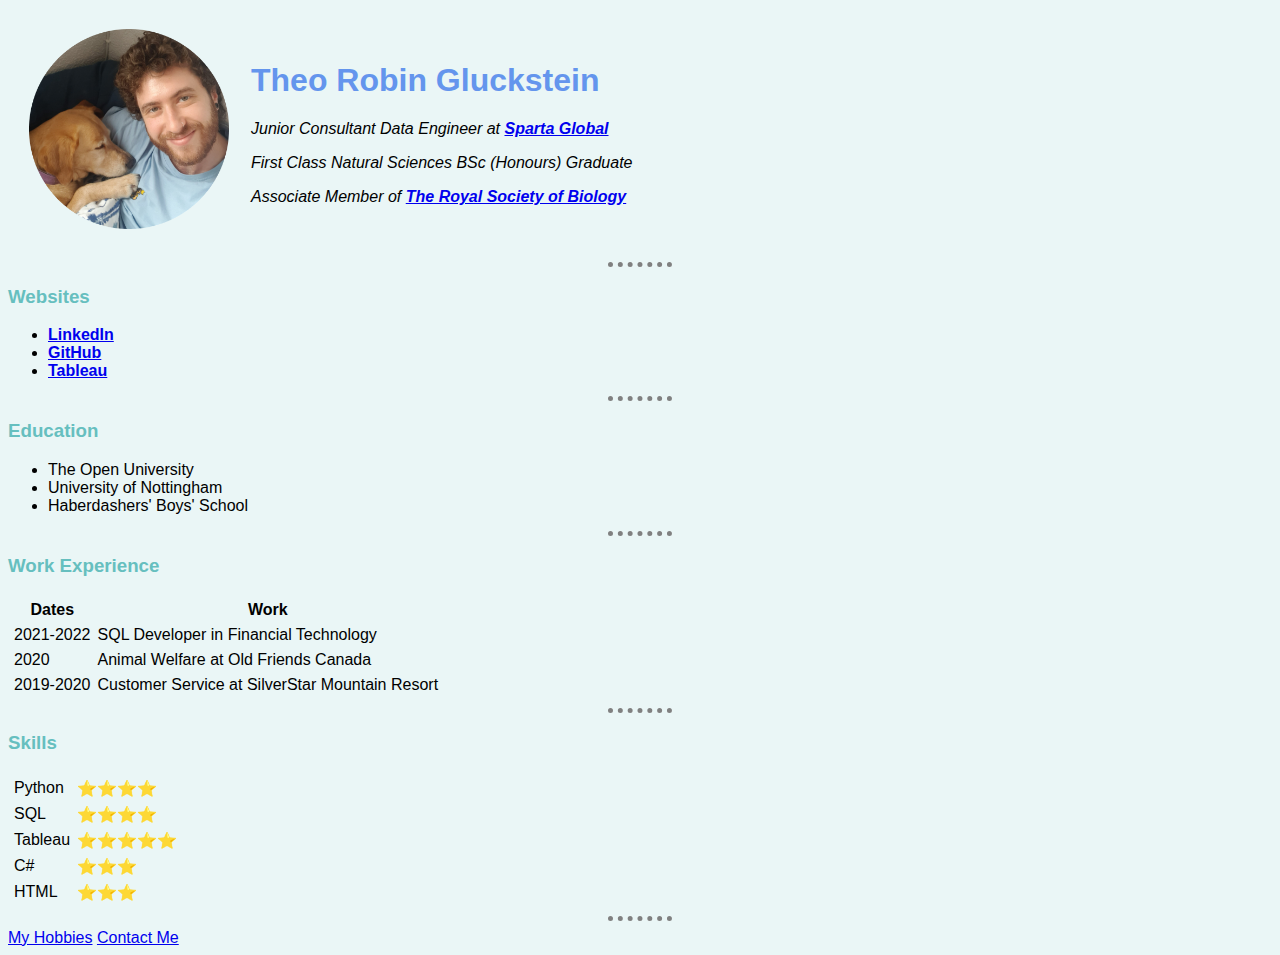
<file: index.html>
<!DOCTYPE html>
<html lang="en" dir="ltr">

<head>
  <meta charset="utf-8">
  <title>Theo's Personal Site</title>
  <link rel="stylesheet" href="HTMLPersonalSite/css/styles.css">
</head>

<body>
  <table cellspacing='20'>
    <tr>
      <td> <img src="HTMLPersonalSite/theo.png" alt="theo profile picture" width="200" height="200"></td>
      <td>
        <h1>Theo Robin Gluckstein</h1>
        <em>
          <p>Junior Consultant Data Engineer at <strong><a href="https://www.spartaglobal.com/">Sparta Global</a></strong></p>
          <p>First Class Natural Sciences BSc (Honours) Graduate</p>
          <p>Associate Member of <strong><a href="https://www.rsb.org.uk/">The Royal Society of Biology</a></strong></p>
        </em>
      </td>
    </tr>
  </table>
  <hr>

  <h3>Websites</h3>
  <ul>
    <li><strong><a href="https://www.linkedin.com/in/theogluckstein/">LinkedIn</a></strong></li>
    <li><strong><a href="https://github.com/TheoRobin76">GitHub</a></strong></li>
    <li><strong><a href="https://public.tableau.com/app/profile/theo.robin.gluckstein">Tableau</a></strong></li>
  </ul>
  <hr>
  <h3>Education</h3>
  <ul>
    <li>The Open University</li>
    <li>University of Nottingham</li>
    <li>Haberdashers' Boys' School</li>
  </ul>
  <hr>
  <h3>Work Experience</h3>
  <table cellspacing=5>
    <thead>
      <tr>
        <th>Dates</th>
        <th>Work</th>
      </tr>
    </thead>
    <tr>
      <td>2021-2022</td>
      <td>SQL Developer in Financial Technology</td>
    </tr>
    <tr>
      <td>2020</td>
      <td>Animal Welfare at Old Friends Canada</td>
    </tr>
    <tr>
      <td>2019-2020</td>
      <td>Customer Service at SilverStar Mountain Resort</td>
    </tr>
  </table>
  <hr>
  <h3>Skills</h3>
  <table cellspacing='5'>
    <tr>
      <td>Python</td>
      <td>&#11088;&#11088;&#11088;&#11088;</td>
    <tr>
      <td>SQL</td>
      <td>&#11088;&#11088;&#11088;&#11088;</td>
    </tr>
    <tr>
      <td>Tableau</td>
      <td>&#11088;&#11088;&#11088;&#11088;&#11088;</td>
    </tr>
    <tr>
      <td>C#</td>
      <td>&#11088;&#11088;&#11088;</td>
    </tr>
    <tr>
      <td>HTML</td>
      <td>&#11088;&#11088;&#11088;</td>
    </tr>
  </table>

  <hr>
  <a href="HTMLPersonalSite/hobbies.html">My Hobbies</a>
  <a href="HTMLPersonalSite/contact.html">Contact Me</a>


</body>

</html>
</file>
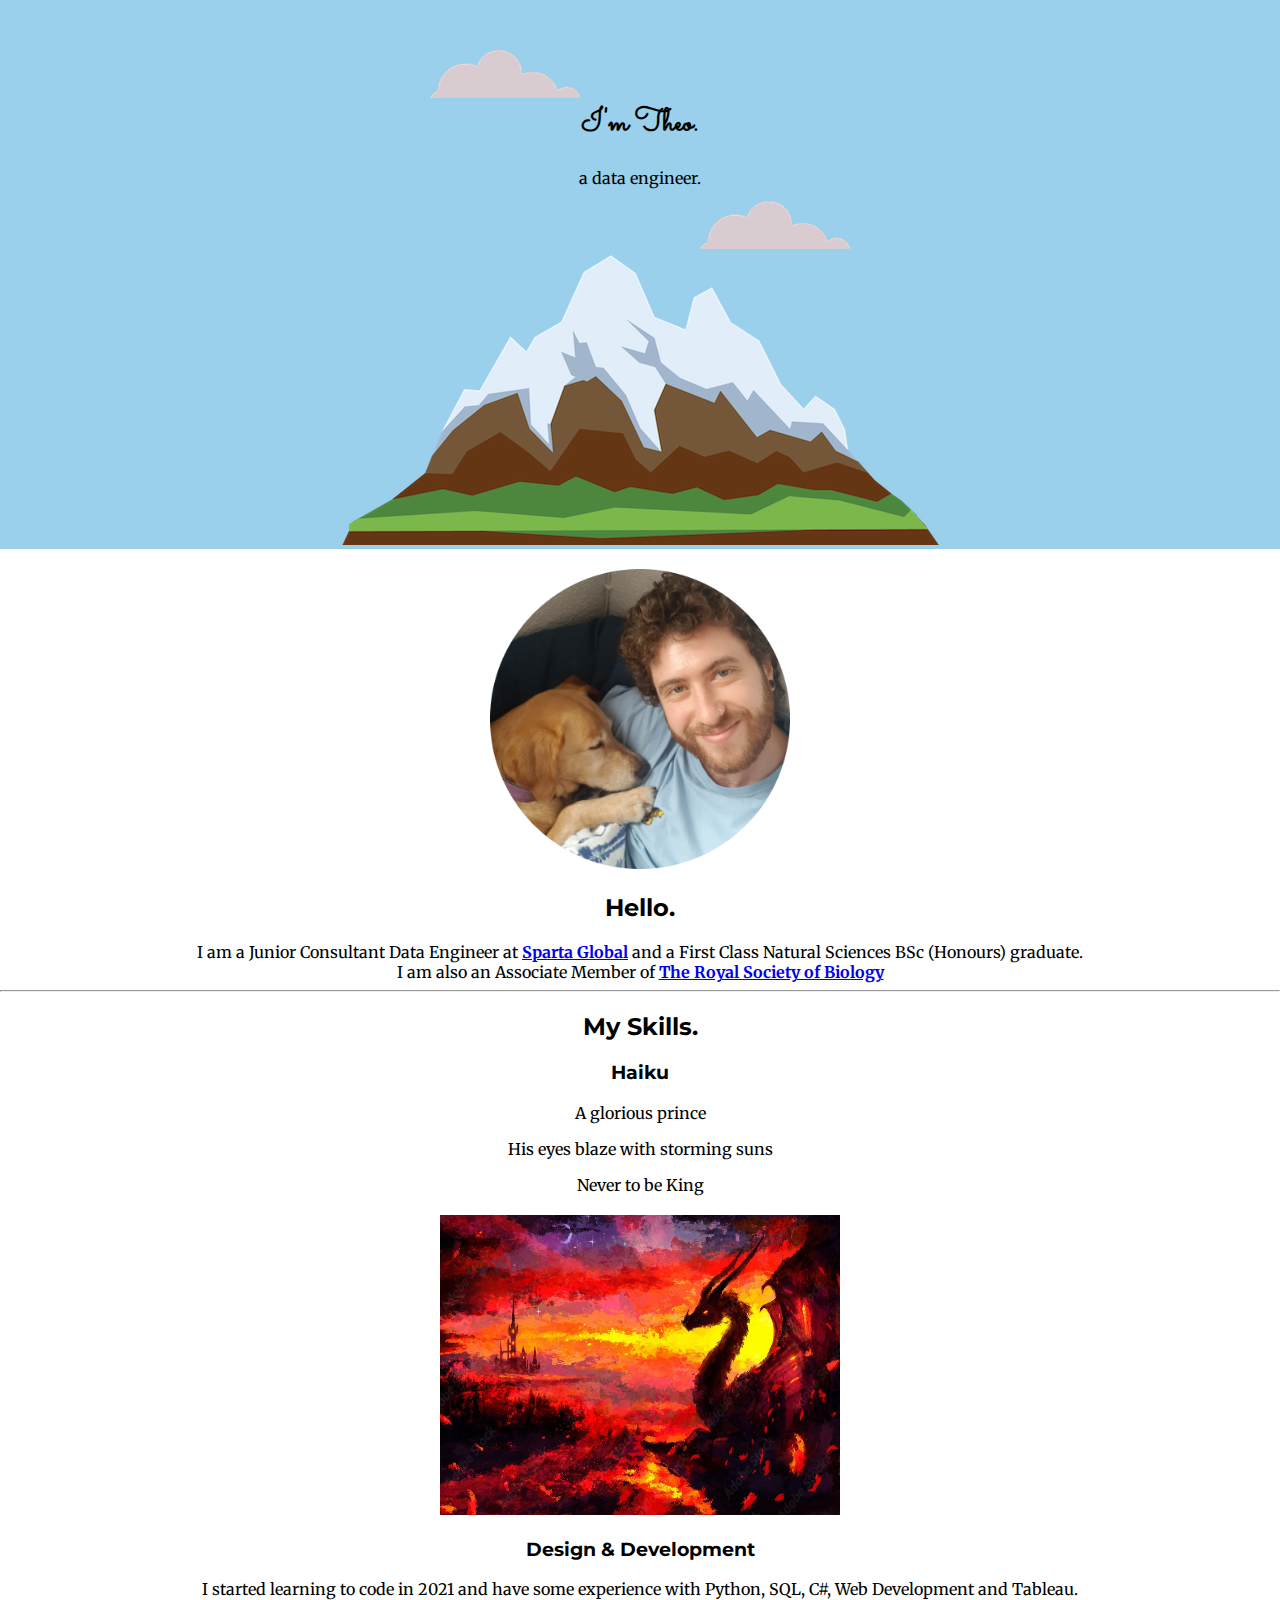
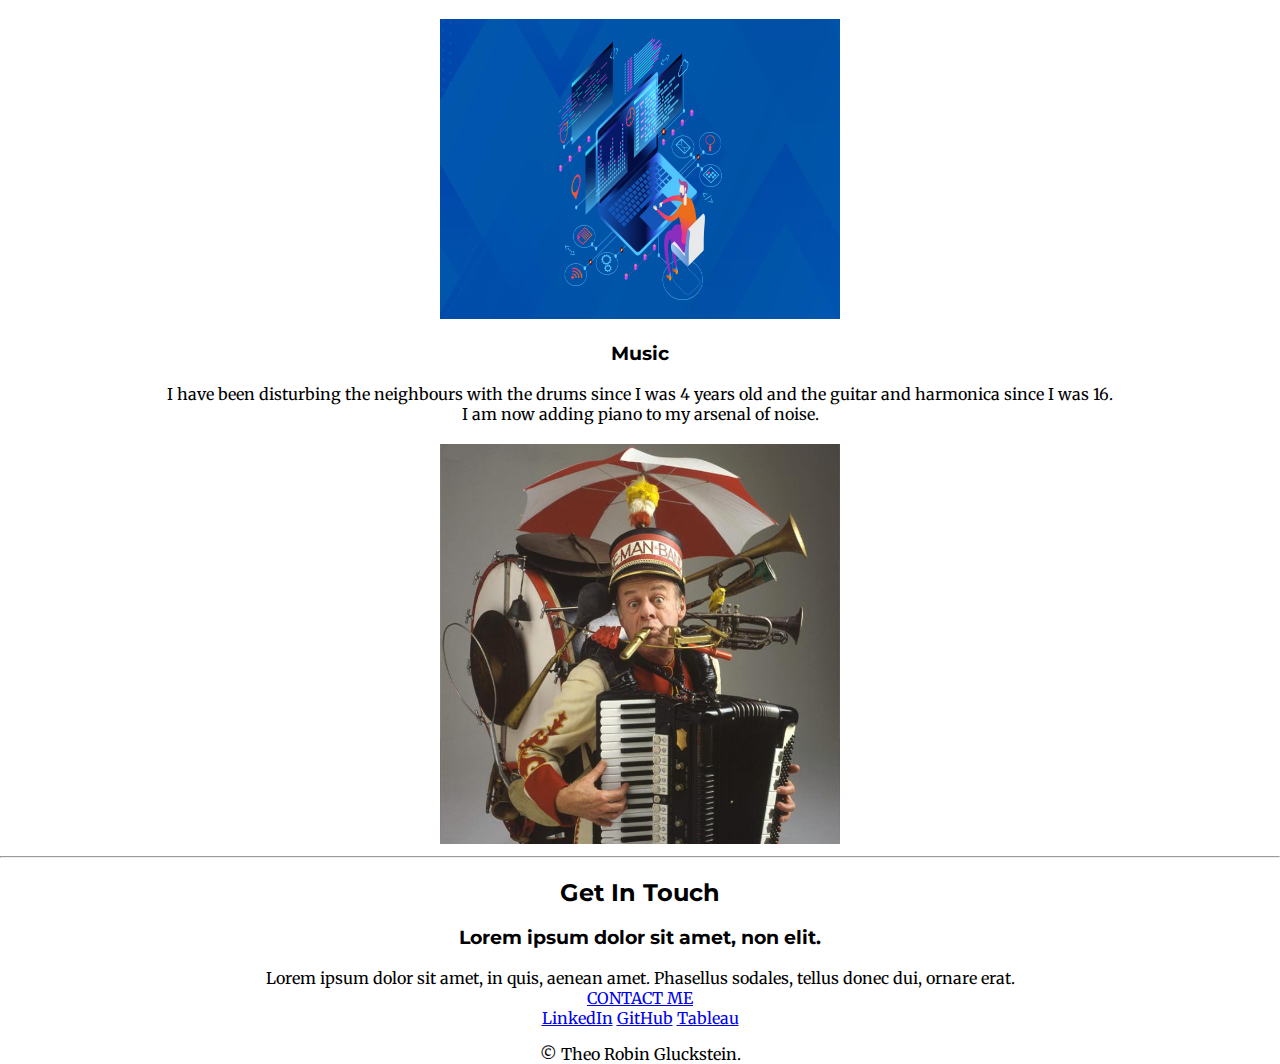
<file: CSS - My Site/index.html>
<!DOCTYPE html>
<html lang="" dir="ltr">

<head>
  <meta charset="utf-8">
  <title>Theo Gluckstein</title>
  <link rel="stylesheet" href="css/styles.css">
  <link rel="icon" href="favicon.ico">
  <link rel="preconnect" href="https://fonts.googleapis.com">
  <link rel="preconnect" href="https://fonts.gstatic.com" crossorigin>
  <link href="https://fonts.googleapis.com/css2?family=Merriweather&family=Montserrat&family=Sacramento&display=swap" rel="stylesheet">
</head>

<body>
  <div class="top-container">
    <img class=top-cloud src="images/cloud.png" alt="cloud-img">
    <h1>I'm Theo.</h1>
    <p>a data engineer.</p>
    <img class=bottom-cloud src="images/cloud.png" alt="cloud-img">
    <img src="images/mountain.png" alt="mountain-img">
  </div>


  <div class="middle-container">
    <div class="profile">
      <br>
      <img src="images/theo.png" alt="" width="300" height="300">
      <h2>Hello.</h2>
      <p>I am a Junior Consultant Data Engineer at <strong><a href="https://www.spartaglobal.com/">Sparta Global</a></strong> and a First Class Natural Sciences BSc (Honours) graduate.<br> I am also an Associate Member of <strong><a
            href="https://www.rsb.org.uk/">The Royal Society of Biology</a></strong></p>
    </div>
    <hr>
    <div class="skills">
      <h2>My Skills.</h2>
      <div class="skill-row">
        <h3>Haiku</h3>
        <p>A glorious prince</p>
        <p>His eyes blaze with storming suns</p>
        <p>Never to be King</p>
        <br>
        <img class="" src="images/blazingsuns.jpg" alt="" width="400" height="300">

      </div>
      <div class="skill-row">

        <h3>Design & Development</h3>
        <p>I started learning to code in 2021 and have some experience with Python, SQL, C#, Web Development and Tableau.</p>
        <br>
        <img class="" src="images/coding-vs-programming-2.jpg" alt="" width="400" height="300">
      </div>
      <div class="skill-row">

        <h3>Music</h3>
      <p>I have been disturbing the neighbours with the drums since I was 4 years old and the guitar and harmonica since I was 16. <br>I am now adding piano to my arsenal of noise.</p>
<br>
        <img class="" src="images/onemanband.png" alt="" width="400" height="400">
      </div>
    </div>
    <hr>
    <div class="contact-me">
      <h2>Get In Touch</h2>
      <h3>Lorem ipsum dolor sit amet, non elit.</h3>
      <p>Lorem ipsum dolor sit amet, in quis, aenean amet. Phasellus sodales, tellus donec dui, ornare erat.</p>
      <a class="btn" href="mailto:theogluckstein@icloud.com">CONTACT ME</a>
    </div>
  </div>


  <div class="bottom-container">
    <a class="footer-link" href="https://www.linkedin.com/in/theogluckstein/">LinkedIn</a>
    <a class="footer-link" href="https://github.com/TheoRobin76">GitHub</a>
    <a class="footer-link" href="https://public.tableau.com/app/profile/theo.robin.gluckstein">Tableau</a>
    <p>© Theo Robin Gluckstein.</p>
  </div>

</body>

</html>
</file>
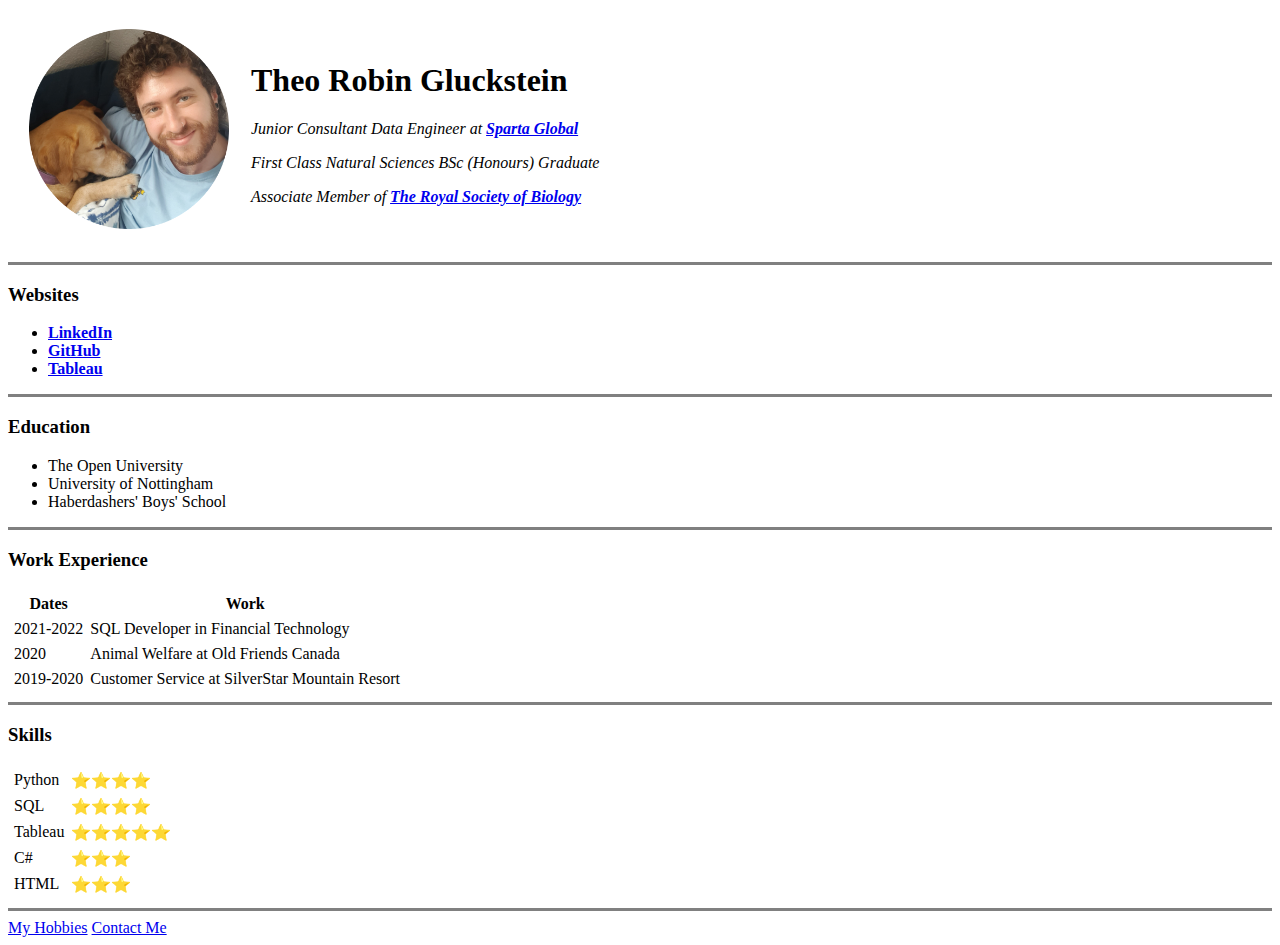
<file: HTML - Personal Site/index.html>
<!DOCTYPE html>
<html lang="en" dir="ltr">

<head>
  <meta charset="utf-8">
  <title>Theo's Personal Site</title>
</head>

<body style="background-color: B1D0E0;">
  <table cellspacing='20'>
    <tr>
      <td> <img src="theo.png" alt="theo profile picture" width="200" height="200"></td>
      <td>
        <h1>Theo Robin Gluckstein</h1>
        <em>
          <p>Junior Consultant Data Engineer at <strong><a href="https://www.spartaglobal.com/">Sparta Global</a></strong></p>
          <p>First Class Natural Sciences BSc (Honours) Graduate</p>
          <p>Associate Member of <strong><a href="https://www.rsb.org.uk/">The Royal Society of Biology</a></strong></p>
        </em>
      </td>
    </tr>
  </table>
  <hr size="3" noshade>

  <h3>Websites</h3>
  <ul>
    <li><strong><a href="https://www.linkedin.com/in/theogluckstein/">LinkedIn</a></strong></li>
    <li><strong><a href="https://github.com/TheoRobin76">GitHub</a></strong></li>
    <li><strong><a href="https://public.tableau.com/app/profile/theo.robin.gluckstein">Tableau</a></strong></li>
  </ul>
  <hr size="3" noshade>
  <h3>Education</h3>
  <ul>
    <li>The Open University</li>
    <li>University of Nottingham</li>
    <li>Haberdashers' Boys' School</li>
  </ul>
  <hr size="3" noshade>
  <h3>Work Experience</h3>
  <table cellspacing=5>
    <thead>
      <tr>
        <th>Dates</th>
        <th>Work</th>
      </tr>
    </thead>
    <tr>
      <td>2021-2022</td>
      <td>SQL Developer in Financial Technology</td>
    </tr>
    <tr>
      <td>2020</td>
      <td>Animal Welfare at Old Friends Canada</td>
    </tr>
    <tr>
      <td>2019-2020</td>
      <td>Customer Service at SilverStar Mountain Resort</td>
    </tr>
  </table>
  <hr size="3" noshade>
  <h3>Skills</h3>
  <table cellspacing='5'>
    <tr>
      <td>Python</td>
      <td>&#11088;&#11088;&#11088;&#11088;</td>
    <tr>
      <td>SQL</td>
      <td>&#11088;&#11088;&#11088;&#11088;</td>
    </tr>
    <tr>
      <td>Tableau</td>
      <td>&#11088;&#11088;&#11088;&#11088;&#11088;</td>
    </tr>
    <tr>
      <td>C#</td>
      <td>&#11088;&#11088;&#11088;</td>
    </tr>
    <tr>
      <td>HTML</td>
      <td>&#11088;&#11088;&#11088;</td>
    </tr>
  </table>

  <hr size="3" noshade>
  <a href="hobbies.html">My Hobbies</a>
  <a href="contact.html">Contact Me</a>


</body>

</html>
</file>
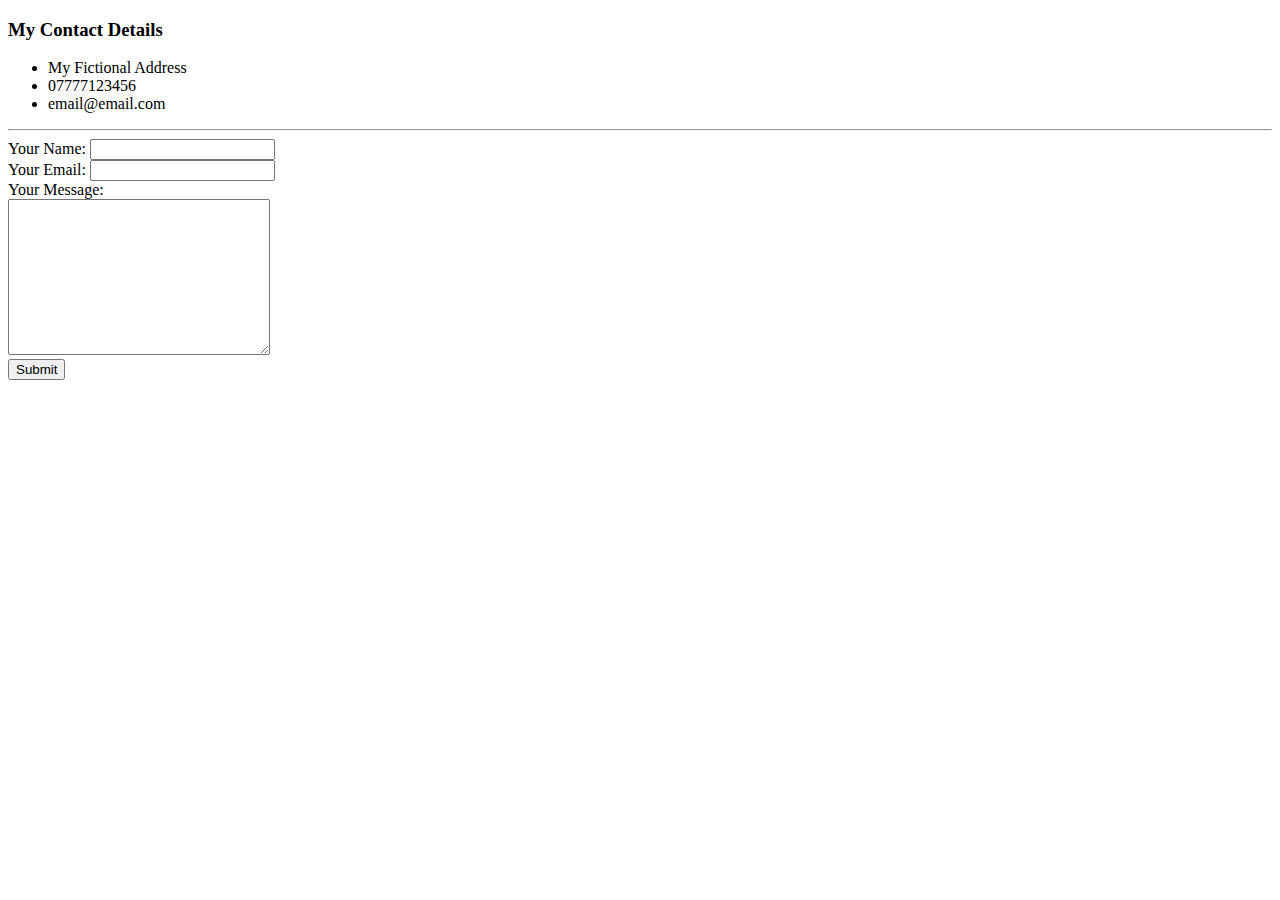
<file: HTML - Personal Site/contact.html>
<!DOCTYPE html>
<html lang="en" dir="ltr">

<head>
  <meta charset="utf-8">
  <title>Contact Me</title>
</head>

<body>
  <h3>My Contact Details</h3>
  <ul>
    <li>My Fictional Address</li>
    <li>07777123456</li>
    <li>email@email.com</li>
  </ul>
  <hr>

  <form action="mailto:theo.gluckstein@gmail.com" method="post" enctype="text/plain">
    <label>Your Name:</label>
    <input type="text" name="yourName" value=""><br>
    <label>Your Email:</label>
    <input type="email" name="yourEmail" value=""><br>
    <label>Your Message:</label><br>
    <textarea name="yourMessage" id="" cols="30" rows="10"></textarea><br>
    <input type="submit" name="">

  </form>
</body>

</html>
</file>
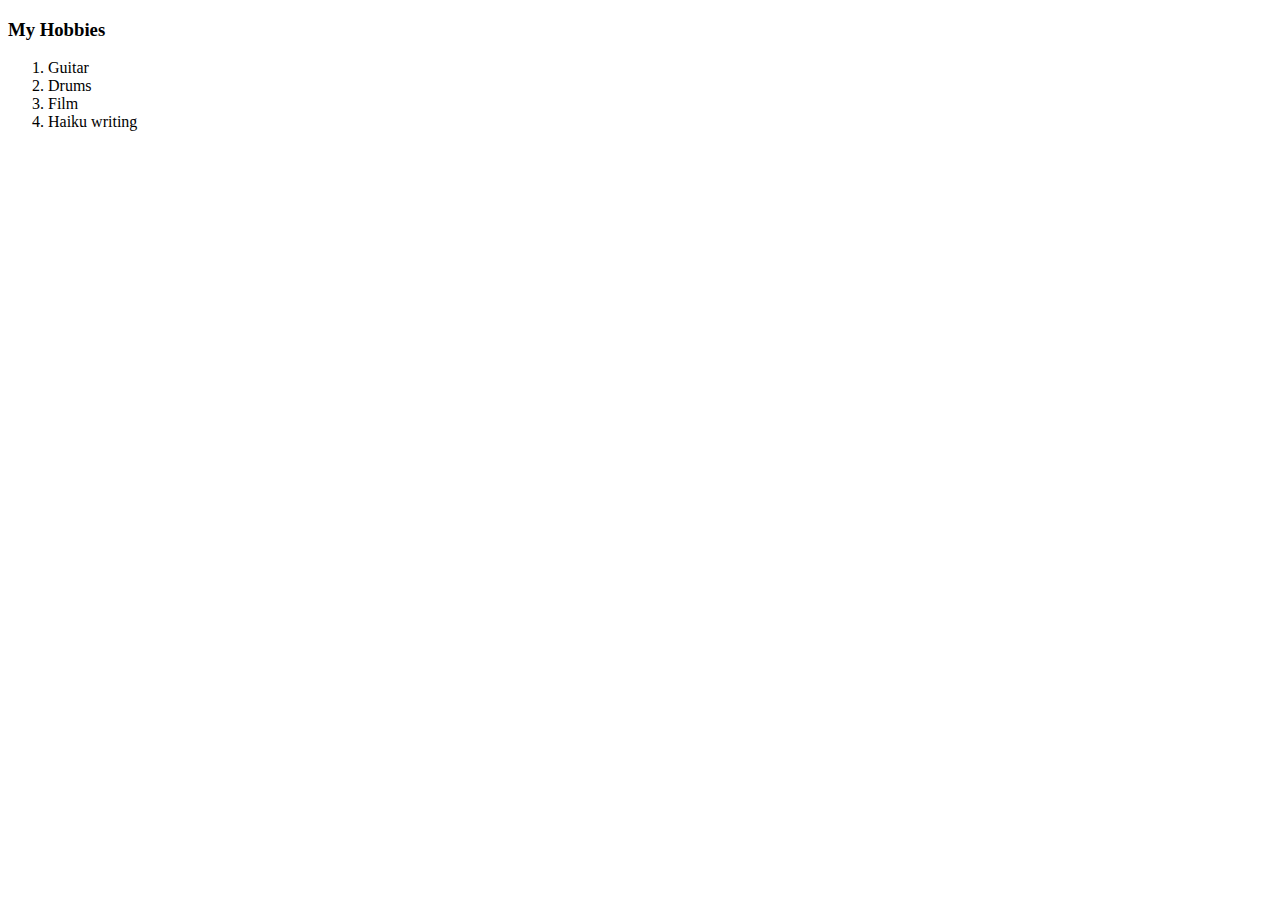
<file: HTML - Personal Site/hobbies.html>
<!DOCTYPE html>
<html lang="en" dir="ltr">
  <head>
    <meta charset="utf-8">
    <title>My Hobbies</title>
  </head>
  <body>
    <h3>My Hobbies</h3>
    <ol>
      <li>Guitar</li>
      <li>Drums</li>
      <li>Film</li>
      <li>Haiku writing</li>
    </ol>
  </body>
</html>
</file>
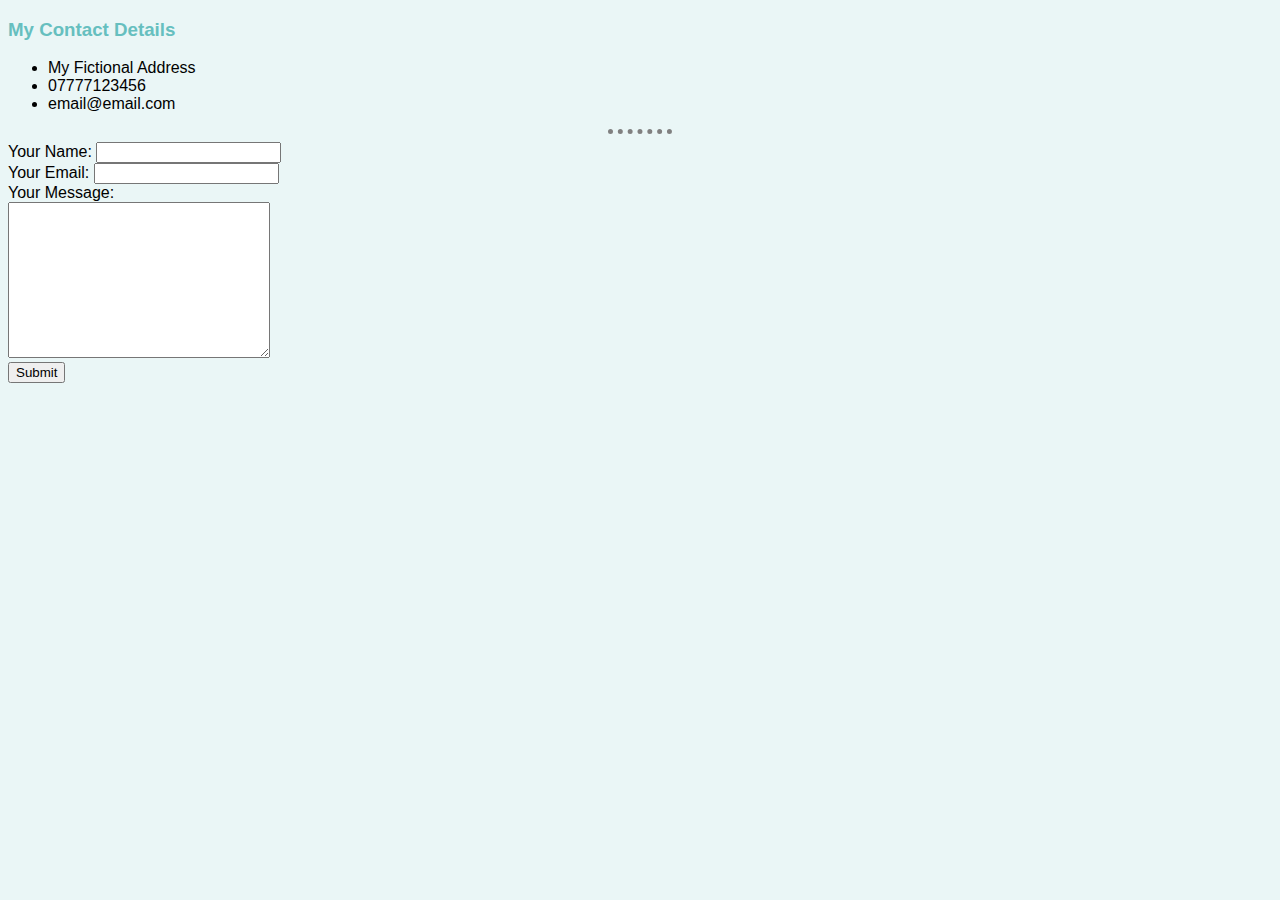
<file: HTMLPersonalSite/contact.html>
<!DOCTYPE html>
<html lang="en" dir="ltr">

<head>
  <meta charset="utf-8">
  <title>Contact Me</title>
  <link rel="stylesheet" href="css/styles.css">
</head>

<body>
  <h3>My Contact Details</h3>
  <ul>
    <li>My Fictional Address</li>
    <li>07777123456</li>
    <li>email@email.com</li>
  </ul>
  <hr>

  <form action="mailto:theo.gluckstein@gmail.com" method="post" enctype="text/plain">
    <label>Your Name:</label>
    <input type="text" name="yourName" value=""><br>
    <label>Your Email:</label>
    <input type="email" name="yourEmail" value=""><br>
    <label>Your Message:</label><br>
    <textarea name="yourMessage" id="" cols="30" rows="10"></textarea><br>
    <input type="submit" name="">

  </form>
</body>

</html>
</file>
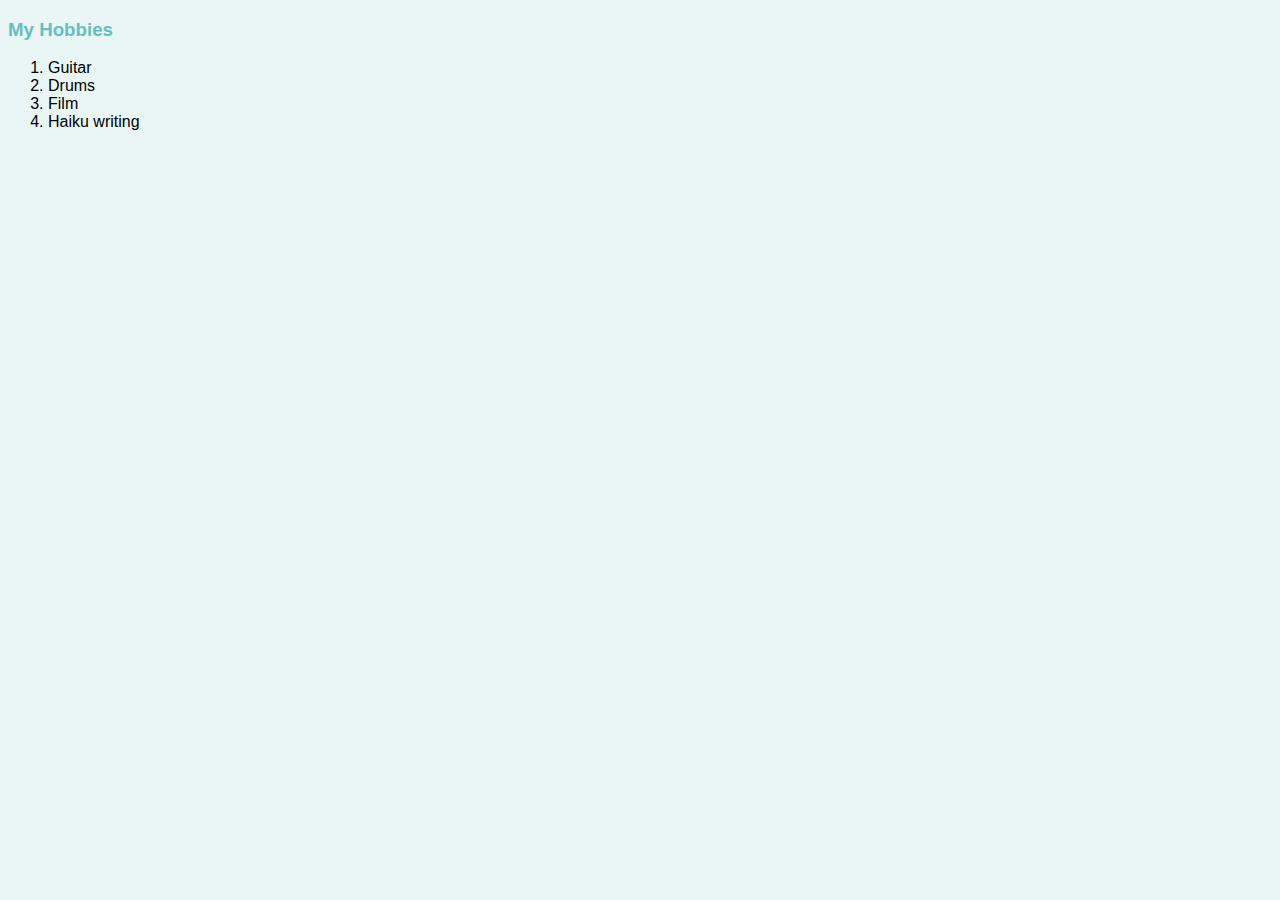
<file: HTMLPersonalSite/hobbies.html>
<!DOCTYPE html>
<html lang="en" dir="ltr">
  <head>
    <meta charset="utf-8">
      <link rel="stylesheet" href="css/styles.css">
    <title>My Hobbies</title>
  </head>
  <body>
    <h3>My Hobbies</h3>
    <ol>
      <li>Guitar</li>
      <li>Drums</li>
      <li>Film</li>
      <li>Haiku writing</li>
    </ol>
  </body>
</html>
</file>
<file: HTMLPersonalSite/css/styles.css>
body {
    background-color: #EAF6F6;
    font-family: helvetica;
  }

  hr {
    background-color: #EAF6F6;
    color: grey;
    border-width: 5px;
    border-style: dotted none none;
    width: 5%;
  }

  hr:hover {
    color: #91C483;
  }

  h1 {
    color: cornflowerblue;
  }

  h1:hover {
    color: #66BFBF;
  }

  h3 {
    color: #66BFBF;
  }

  h3:hover {
    color: cornflowerblue;
  }
</file>
<file: CSS - My Site/css/styles.css>
body {
  margin: 0px;
  text-align: center;
  font-family: 'Merriweather', serif;
}

h1 {
  margin-top: 0px;
  font-family: 'Sacramento', cursive;
}

h2 {
  font-family: 'Montserrat', sans-serif;
}

h3 {
  font-family: 'Montserrat', sans-serif;
}

p {
  margin-bottom: 0px;
}

.top-container {
  background-color: #9AD0EC;
  position: relative;
  padding-top: 100px;
}

.middle-container {

}

.bottom-container {

}

.top-cloud {
  position: absolute;
  right: 700px;
  top: 50px;
}

.bottom-cloud {
  position: absolute;
  left: 700px;
  bottom: 300px;
}
</file>
